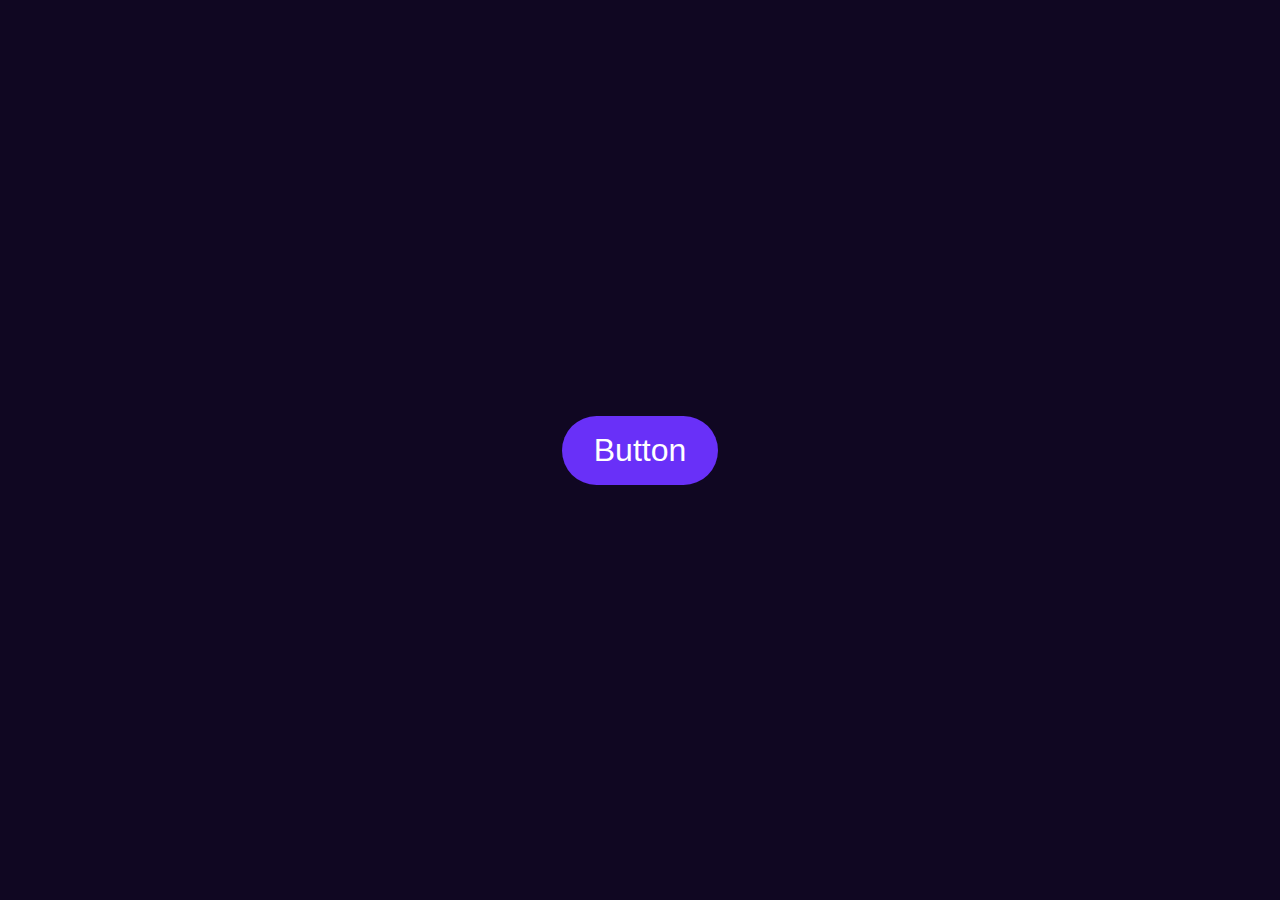
<file: button-1/index.html>
<!DOCTYPE html>
<html lang="en">
<head>
    <meta charset="UTF-8">
    <meta name="viewport" content="width=device-width, initial-scale=1.0">
    <link rel="stylesheet" href="style.css" >
    <title>Buttons</title>
</head>
<body>
    <button class="purple">Button</button>
    </body>
</html>
</file>
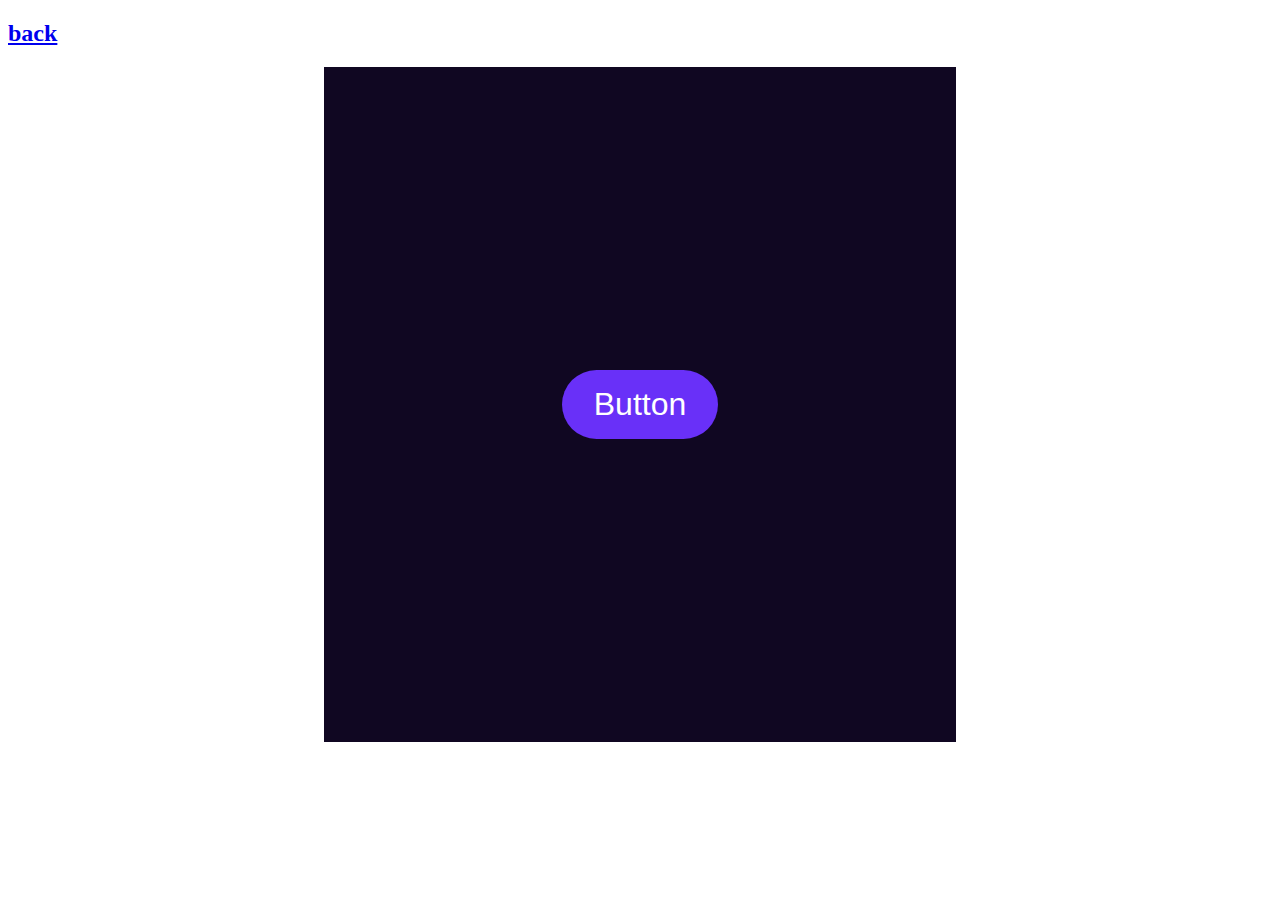
<file: buttons/buttons.html>
<!DOCTYPE html>
<html lang="en">
<head>
    <meta charset="UTF-8">
    <meta name="viewport" content="width=device-width, initial-scale=1.0">
    <link rel="stylesheet" href="style.css" >
    <title>Buttons</title>
</head>
<body>
    <h2>
        <a href="../index.html"> back</a>
    </h2>
        <div class="buttons">
            <button class="purple">Button</button>
        </div>
    </body>
</html>
</file>
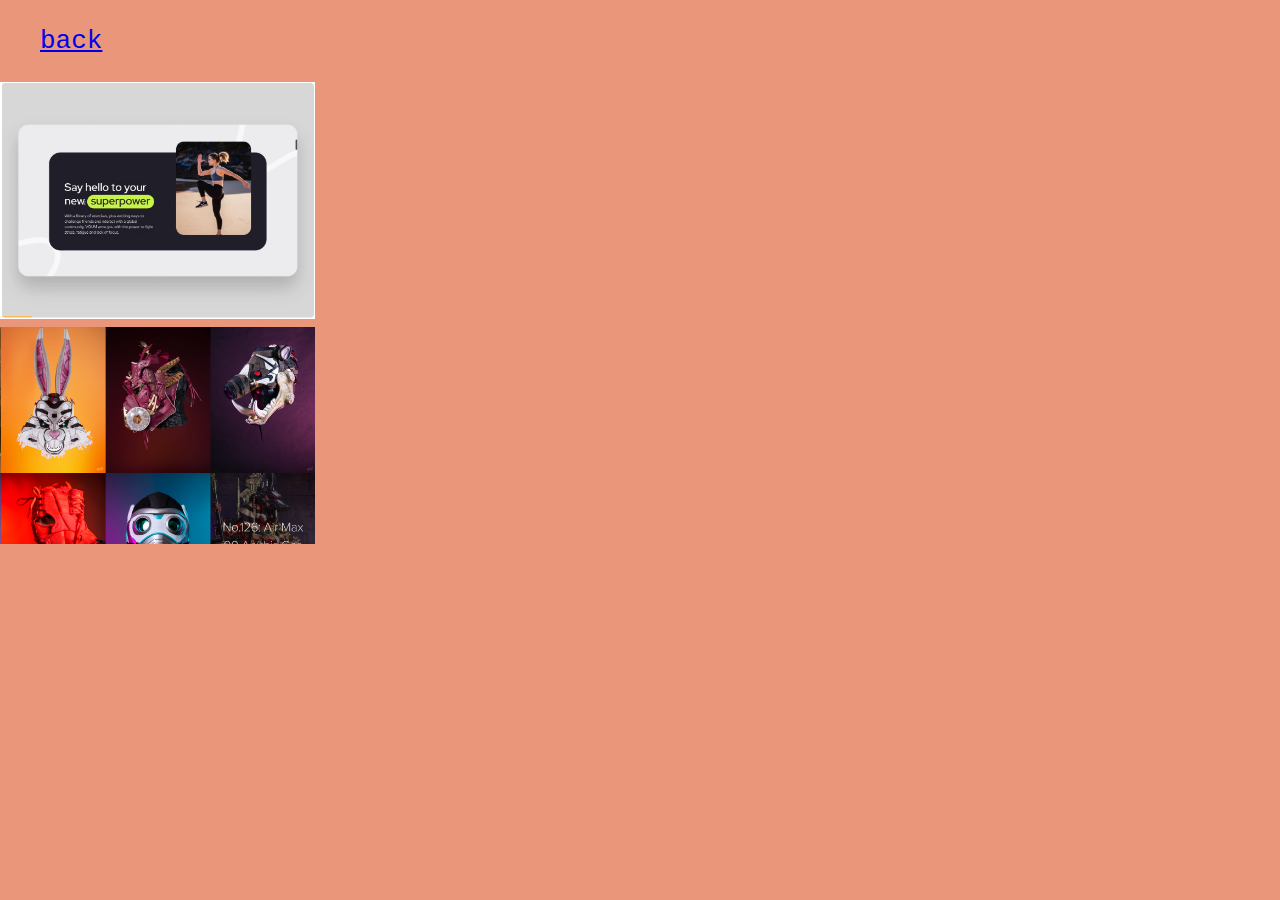
<file: copy/copy.html>
<!DOCTYPE html>
<html lang="en">
<head>
    <meta charset="UTF-8">
    <meta name="viewport" content="width=device-width, initial-scale=1.0">
    <title>Document</title>
    <link rel="stylesheet" href="../style.css">
</head>
<body>
    <ul>
        <li><a href="../index.html">back</a></li>
    </ul>

    <div class="thumb">
        <a href="/copy/hellovoum/hellovoum.html"><img src="voum.png" alt="thumbnail of intended design"></a>
    </div></li>
    <div class="thumb">
        <a href="/copy/freehandprofit/freehandprofit.html"><img src="freehandprofit.png" alt="thumbnail of intended design"></a>
    </div></li>
</body>
</html>
</file>
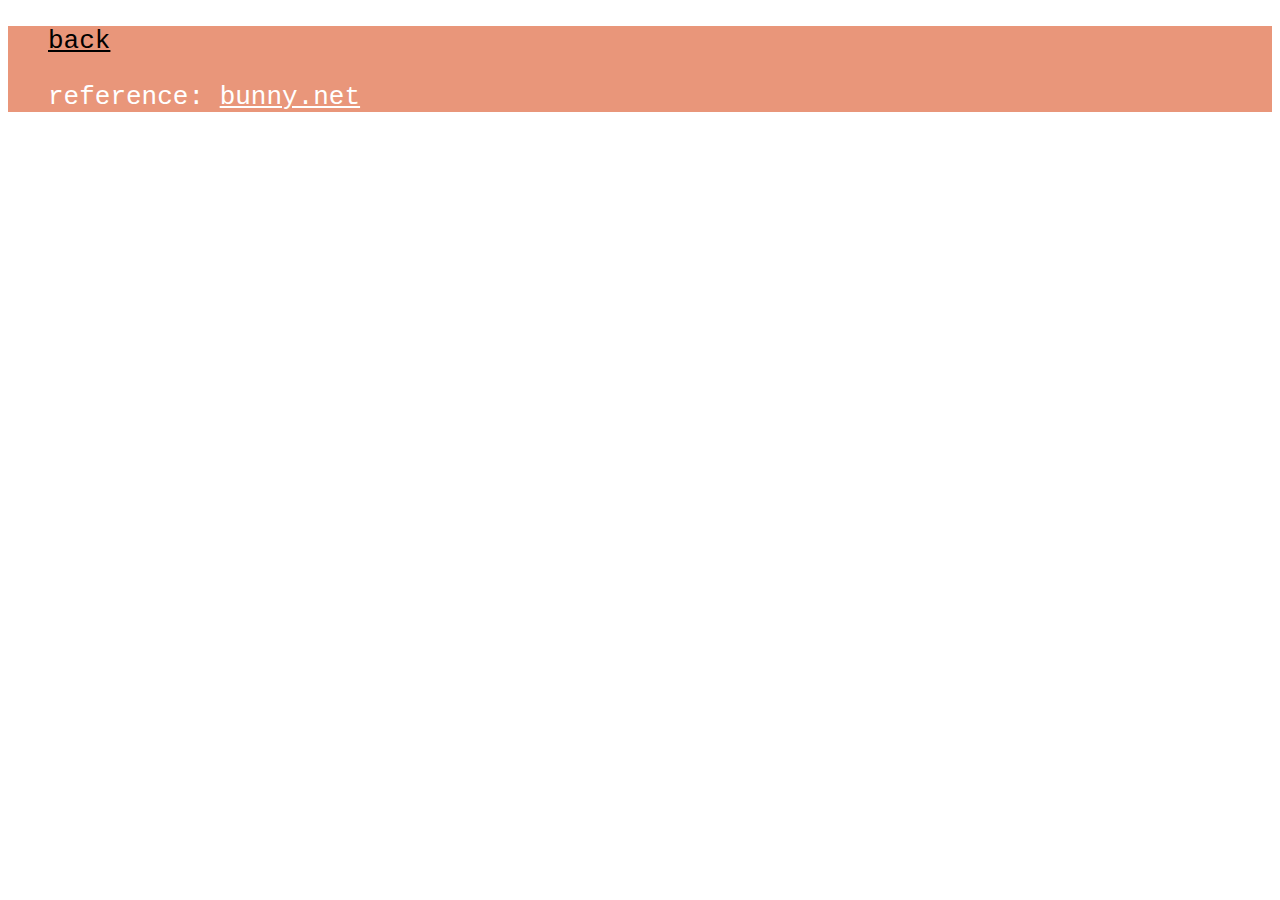
<file: copy/bunny/bunny.html>
<!DOCTYPE html>
<html lang="en">
<head>
    <meta charset="UTF-8">
    <meta name="viewport" content="width=device-width, initial-scale=1.0">
    <title>Bunny</title>
    <link rel="stylesheet" href="b-style.css">
</head>
<body>
    <ul>
        <li><a href="../copy.html">back</a></li>
        <p class="reference">reference: <a href="https://bunny.net/">bunny.net</a></p>
    </ul>
</body>
</html>
</file>
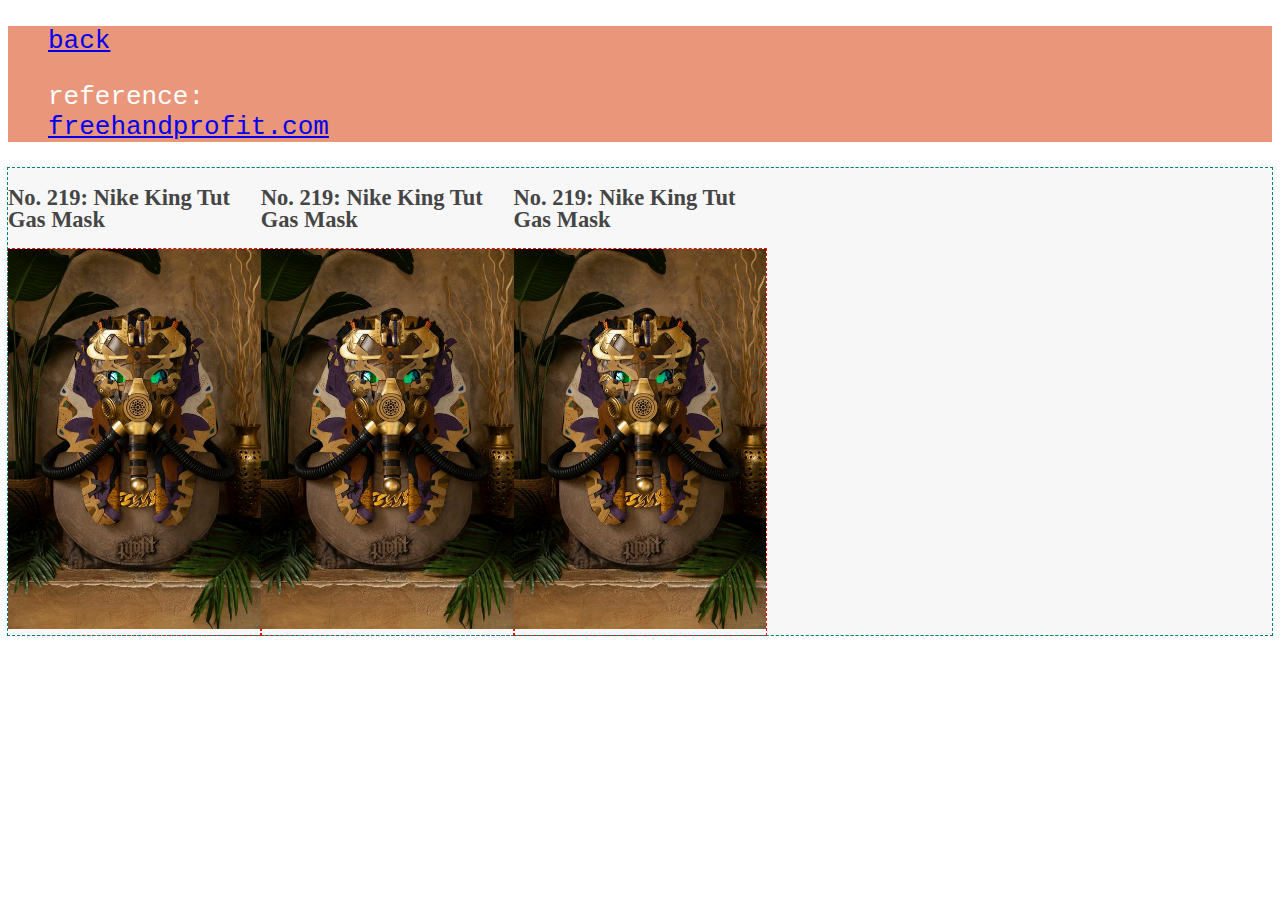
<file: copy/freehandprofit/freehandprofit.html>
<!DOCTYPE html>
<html lang="en">
<head>
    <meta charset="UTF-8">
    <meta name="viewport" content="width=device-width, initial-scale=1.0">
    <title>Free Hand Profit</title>
    <link rel="stylesheet" href="fhp-style.css">
</head>
<body>
    <ul>
        <li><a href="../copy.html">back</a></li>
        <p class="reference">reference: <a href="https://www.freehandprofit.com/">freehandprofit.com</a></p>
    </ul>
    <div class="fhp-content-container">
        <div class="fhp-gallery">
            <div class="fhp-item">
                <div class="fhp-project-title">
                    <h2>No. 219: Nike King Tut Gas Mask</h2>
                </div>
                <figure>
                    <img src="assets/219-Nike-King-Tut-Gas-Mask.jpg" alt="king tut gas mask">
                </figure>
            </div>
            <div class="fhp-item">
                <div class="fhp-project-title">
                    <h2>No. 219: Nike King Tut Gas Mask</h2>
                </div>
                <figure>
                    <img src="assets/219-Nike-King-Tut-Gas-Mask.jpg" alt="king tut gas mask">
                </figure>
            </div>
            <div class="fhp-item">
                <div class="fhp-project-title">
                    <h2>No. 219: Nike King Tut Gas Mask</h2>
                </div>
                <figure>
                    <img src="assets/219-Nike-King-Tut-Gas-Mask.jpg" alt="king tut gas mask">
                </figure>
            </div>
        </div>    
    </div>
</body>
</html>
</file>
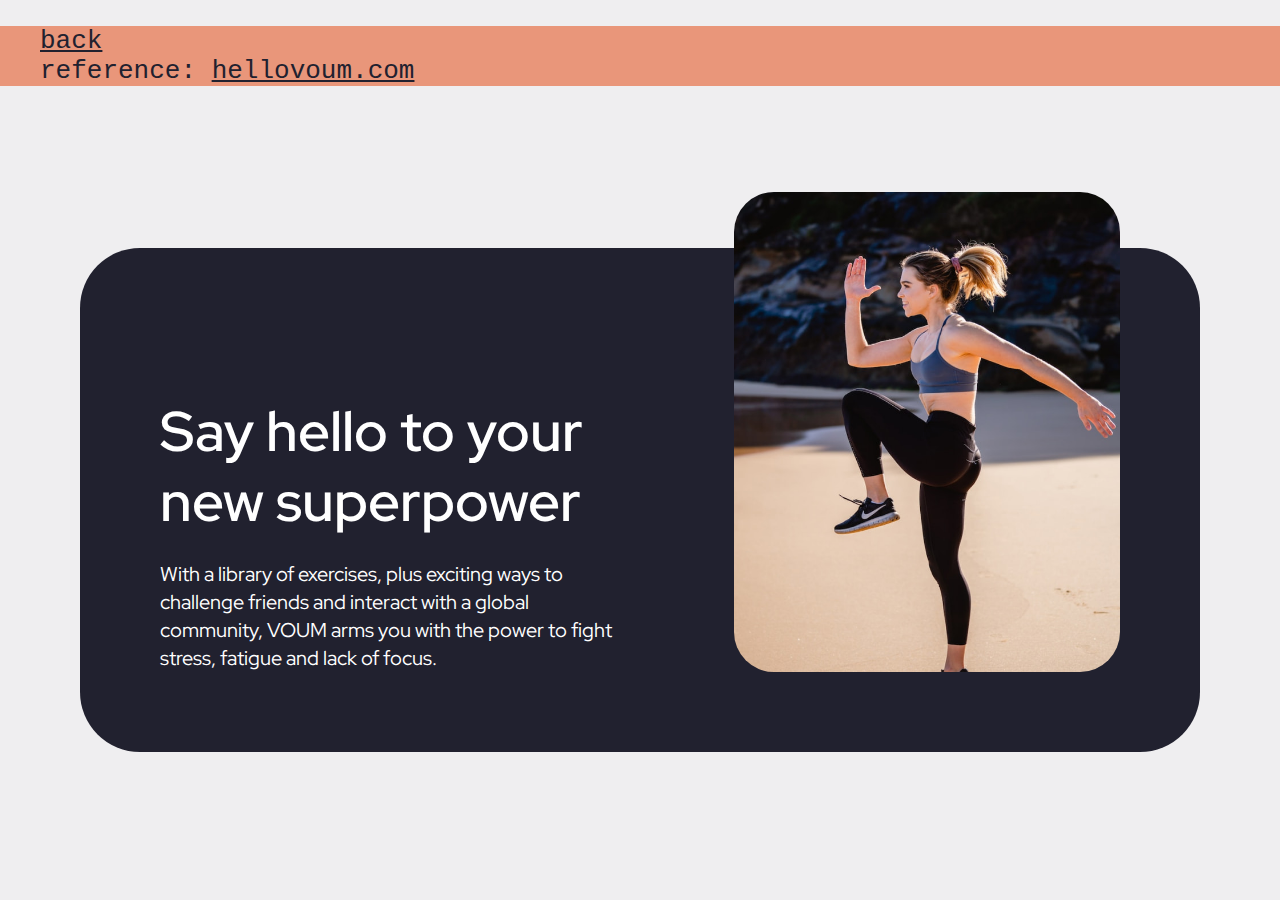
<file: copy/hellovoum/hellovoum.html>
<!DOCTYPE html>
<html lang="en">
<head>
    <meta charset="UTF-8">
    <meta name="viewport" content="width=device-width, initial-scale=1.0">
    <title>Document</title>
    <link rel="stylesheet" href="hello-style.css">
</head>
<body>
    <ul>
        <li><a href="../copy.html">back</a></li>
        <p>reference: <a href="https://hellovoum.com/">hellovoum.com</a></p>
    </ul>
    <section class="vm-feature">
        <div class="vm-feature-content">
            <div class="vm-feature-container">
                <div class="vm-feature-grid">
                    <div class="vm-feature-fill"></div>
                    <div class="vm-feature-grid-col -left">
                        <div class="vm-feature-header"><h2>Say hello to your new superpower</h2></div>
                        <div class="vm-feature-text">
                            <p>With a library of exercises, plus exciting ways to challenge friends and interact with a global community, VOUM arms you with the power to fight stress, fatigue and lack of focus.</p>
                        </div>
                    </div>
                    <div class="vm-feature-grid-col -right">
                        <div class="vm-feature-img">
                            <img src="1.jpg" alt="">
                        </div>
                    </div>
                </div>
            </div>
        </div>
    </section>    
</body>
</html>
</file>
<file: button-1/style.css>
body {
    margin: 0;
    min-block-size: 100vh;
    display: grid;
    place-content: center;
    background-color: hsl(261,67%,8%);
    overflow: hidden;
}

button {
    font-size: 2rem;
    color: hsl(261, 0%, 100%);
    background-color: hsl(257, 93%, 58%);
    background-image: radial-gradient(hsl(257,82%,72%), hsl(257,93%,58%));
    background-repeat: no-repeat;
    background-position: 0 100px;
    padding: 1rem 2rem;
    border: 0;
    border-radius: 100vw;
    cursor: pointer;
    transition:background-position 200ms;
}

button:hover {
    background-position: 0 35px;
}
</file>
<file: buttons/style.css>
.buttons {
    margin: auto;
    width:50%;
    min-height: 75vh;
    /* min-block-size: 100vh; */
    display: grid;
    place-content: center;
    background-color: hsl(261,67%,8%);
    overflow: hidden;
}

button {
    font-size: 2rem;
    color: hsl(261, 0%, 100%);
    background-color: hsl(257, 93%, 58%);
    background-image: radial-gradient( circle, hsl(257,82%,72%), hsl(257,93%,58%));
    background-repeat: no-repeat;
    background-position: 0 100px;
    padding: 1rem 2rem;
    border: 0;
    border-radius: 100vw;
    cursor: pointer;
    transition:background-position 200ms;
}

button:hover {
    background-position: 0 35px;
}
</file>
<file: style.css>
* {
    font-size: 26px;
    font-family: 'Courier New', Courier, monospace;
    background-color: darksalmon;
}

ul {
    list-style-type: none;
}
body {
    margin: 0;
}

img {
    width: 35vh;
    margin: 0;
    padding: 0;
    background:#ffff;
    overflow: hidden;
}

.thumb a img {
    -webkit-transform: scale(1);
    transform: scale(1);
    -webkit-transition: 200ms ease;
    transition: 200ms ease;
}

.thumb a:hover img {
    -webkit-transform: scale(1.1);
    transform: scale(1.1);
}
</file>
<file: copy/bunny/b-style.css>
/*  BASIC PAGE CONSISTENCY*/
ul {
    font-size: 26px;
    font-family: 'Courier New', Courier, monospace;
    background-color: darksalmon;
    list-style-type: none;
}

.reference {
    font-family: 'Courier New', Courier, monospace;
    color: white;
}

a {
    color: inherit;
    cursor: pointer;
    text-decoration: underline;
    -webkit-tap-highlight-color: transparent;
}

a:focus,
a:hover {
    color: inherit;
    text-decoration: none;
}

/*  bunny style */

@font-face {
    font-family: Rubik-Medium;
    src: url(assets/Rubik-Medium.ttf) format("ttf"), url(assets/Rubik-Medium.ttf) format("ttf");
    font-weight: 700;
    font-style: normal;
    font-display: swap;
}

@font-face {
    font-family: Rubik-Regular;
    src: url(assets/Rubik-Regular.woff2) format("woff2"), url(assets/Rubik-Regular.woff2) format("woff");
    /* font-weight: 100; */
    font-style: normal;
    font-display: swap;
}

.bny-content > * {
    box-sizing: border-box;
    color: #183d6d;
}

.bny-content > div {
    border: 0;
    font-size: 100%;
    font: inherit;
    margin: 0;
    padding: 0;
    vertical-align: baseline;
    display: block;
}

.bny-content {
    display: block;
    background:linear-gradient(180deg,#e1f2ff,#e5f4ff 40%,#fff);
    font-family: Rubik-Regular;
    font-size: 1.8em;
}

.bny-header {
    text-align: center;
    margin-left: auto;
    margin-right: auto;
    padding-left: 15px;
    padding-right: 15px;
    width: 100%;
}

h2 {
    margin-bottom: 32px;
    /* font-family: Rubik-Medium; */
    font-size: 2.8rem;
    /* font-weight: 100; */
    line-height: 66px;
    margin-bottom: 32px;
    border: 0;
    /* font: inherit; */
    margin: 0;
    padding: 0;
    display: block;
    margin-block-start: 0.8em;
    margin-block-end: 0.8em;
    margin-inline-start: 0px;
    margin-inline-end: 0px;

}
</file>
<file: copy/freehandprofit/fhp-style.css>
/*  BASIC PAGE CONSISTENCY*/
ul {
    font-size: 26px;
    font-family: 'Courier New', Courier, monospace;
    background-color: darksalmon;
    list-style-type: none;
}

.reference {
    font-family: 'Courier New', Courier, monospace;
    color: white;
}

/*  Free Hand Profit */
html {
    font-size: 100%;
    -webkit-text-size-adjust: 100%;
    -ms-text-size-adjust: 100%;
}

.fhp-content-container {
    font-family: "Helvetica Neue",Helvetica,sans-serif;
    font-weight: normal;
    line-height: 1.67em;
    font-size: 15px;
    font-family: proxima-nova;
    font-weight: 400;
    font-style: normal;
    line-height: 1.47em;
    color: #454545;   
    margin: 0;
    padding: 0;
    outline: 1px dashed yellowgreen;
    -webkit-font-smoothing: antialiased;
}

.fhp-gallery {
    display: grid;
    grid-template-columns: repeat(5,1fr);
    /* gap: 10px; */
    grid-auto-rows: minmax(100px, auto);
    background-color: rgba(222,222,222,.24);
    position:relative;
    outline: 1px dashed teal;
}

figure {
    display: block;
    margin: 0;
    padding: 0;
    /* width: 250px; */
    height: auto;
    overflow: hidden;
    outline: 1px dashed red;
}

img {
    width: 100%;
}
.fhp-item img{
    -webkit-transform: scale(1);
    transform: scale(1);
    -webkit-transition: .3s ease-in-out;
    transition: .3s ease-in-out;
    /* width: 100%;   */
}

.fhp-item img:hover {
    -webkit-transform: scale(1.3);
    transform: scale(1.3);
}

a {
    display: block;
}
</file>
<file: copy/hellovoum/hello-style.css>
/*  BASIC PAGE CONSISTENCY*/
ul {
    font-size: 26px;
    font-family: 'Courier New', Courier, monospace;
    background-color: darksalmon;
    list-style-type: none;
}

.reference {
    font-family: 'Courier New', Courier, monospace;
    color: white;
}

/* VOUM PAGE!! */

@font-face {
    font-family: RedHatDisplay;
    src: url(assets/RedHatDisplay-Regular.woff2) format("woff2"), url(/assets/fonts/redhatdisplay/RedHatDisplay-Regular.woff) format("woff");
    font-weight: 400;
    font-style: normal;
    font-display: swap;
}

@font-face {
    font-family: RedHatDisplay;
    src: url(assets/RedHatDisplay-Medium.woff2) format("woff2"), url(/assets/fonts/redhatdisplay/RedHatDisplay-Medium.woff) format("woff");
    font-weight: 500;
    font-style: normal;
    font-display: swap;
}

* {
    box-sizing: border-box;
}

html {
    background-color: darksalmon;
    line-height: 1.15;
    -webkit-text-size-adjust: 100%;
    margin: 0;
    height: 100%;
    margin: 0;
}

img {
    border-style: none;
    vertical-align: middle;
}

body {
    float: left;
    width: 100%;
    outline: 4px solid lime;
    height: 100%;
    margin: 0;
    padding: 0;
    background: #efeef0;
    color: #21212f;
    font-family: RedHatDisplay, sans-serif;
    font-size: 16px;
    letter-spacing: normal;
    line-height: normal;
    text-align: left;
    -webkit-font-smoothing: antialiased;
    -moz-osx-font-smoothing: grayscale;
}

a {
    color: inherit;
    cursor: pointer;
    text-decoration: underline;
    -webkit-tap-highlight-color: transparent;
}

a:focus,
a:hover {
    color: inherit;
    text-decoration: none;
}

h2,
p {
    margin: 0;
    padding: 0;
    font-weight: inherit;
    font-style: inherit;
    font-size: inherit;
    line-height: inherit;
    text-align: inherit;
    letter-spacing: inherit;
}

.vm-feature-container {
    padding: 0;
}

.vm-feature-content {
    padding: 0 0 24px;
}

.vm-feature-fill {
    position: absolute;
    display: block;
    content: "";
    left: 0;
    bottom: 0;
    width: 100%;
    height: 90%;
    border-radius: 32px;
    background-color: #21212f;
}

.vm-feature-grid {
    position: relative;
    display: grid;
    grid-template-rows: repeat(1, 1fr);
    grid-template-columns: repeat(1, 1fr);
    gap: 33px 0;
    padding: 0 40px 50px;
}

.vm-feature-grid-col {
    position: relative;
    grid-column: auto/span 1;
}

.vm-feature-grid-col.-right {
    order: 1;
}

.vm-feature-grid-col.-left {
    order: 2;
}

.vm-feature-header {
    position: relative;
    margin: 0 0 24px;
}

.vm-feature-header h2 {
    position: relative;
    color: #fff;
    font-style: normal;
    font-weight: 500;
    font-size: 32px;
    line-height: 110%;
}

.vm-feature-header h2 mark {
    display: inline-flex;
    flex-direction: row;
    justify-content: center;
    align-items: center;
    padding: 2px 16px 12px;
    margin: 2px 0 0;
    gap: 10px;
    height: 46px;
    background: #cdf348;
    color: #21212f;
    border-radius: 100px;
    cursor: none;
}

.vm-feature-text p {
    color: #fff;
    font-style: normal;
    font-weight: 400;
    font-size: 16px;
    line-height: 140%;
}

.vm-feature-img {
    width: 240px;
    height: 294px;
    margin: auto;
    border-radius: 32px;
    overflow: hidden;
}

.vm-feature-img img {
    width: 100%;
    height: 100%;
    -o-object-fit: cover;
    object-fit: cover;
    -o-object-position: top;
    object-position: top;
}

@media (min-width:768px) {
    .vm-feature-container {
        padding: 0 20px;
    }

    .vm-feature-content {
        padding: 30px 0 24px;
    }

    .vm-feature-grid {
        gap: 56px 0;
        padding: 0 40px 50px;
    }

    .vm-feature-header h2 {
        font-size: 56px;
        line-height: 125%;
    }

    .vm-feature-header h2 mark {
        padding: 2px 20px 12px;
        height: 70px;
    }

    .vm-feature-img {
        width: 608px;
        height: 430px;
        border-radius: 40px;
    }

    .vm-feature-img img {
        -o-object-position: 50% 25%;
        object-position: 50% 25%;
    }
}

@media (min-width:1024px) {
    .vm-feature-container {
        max-width: 1024px;
        margin: 0 auto;
    }

    .vm-feature-content {
        padding: 40px 0 24px;
    }

    .vm-feature-fill {
        border-radius: 60px;
    }

    .vm-feature-grid {
        grid-template-columns: 1fr 346px;
        gap: 0 50px;
        padding: 0 60px 60px;
        align-items: flex-end;
    }

    .vm-feature-grid-col.-right {
        order: 2;
    }

    .vm-feature-grid-col.-left {
        order: 1;
    }

    .vm-feature-text p {
        font-size: 20px;
    }

    .vm-feature-img {
        width: 346px;
        height: 430px;
    }

    .vm-feature-img img {
        -o-object-position: center;
        object-position: center;
    }
}

@media (min-width:1200px) {
    .vm-feature-container {
        padding: 0 40px;
        max-width: 1200px;
    }

    .vm-feature-content {
        padding: 80px 0 24px;
    }

    .vm-feature-grid {
        grid-template-columns: 1fr 386px;
        gap: 0 106px;
        padding: 0 80px 80px;
    }

    .vm-feature-img {
        width: 386px;
        height: 480px;
    }
}

@media (min-width:1600px) {
    .vm-feature-container {
        padding: 0 120px;
        max-width: 1600px;
    }

    .vm-feature-content {
        padding: 110px 0 24px;
    }

    .vm-feature-grid {
        grid-template-columns: 1fr 486px;
        gap: 0 126px;
    }

    .vm-feature-header {
        margin: 0 0 45px;
    }

    .vm-feature-header h2 {
        font-size: 60px;
    }

    .vm-feature-header h2 mark {
        height: 80px;
    }

    .vm-feature-text p {
        font-size: 24px;
    }

    .vm-feature-img {
        width: 486px;
        height: 604px;
    }
}
</file>
